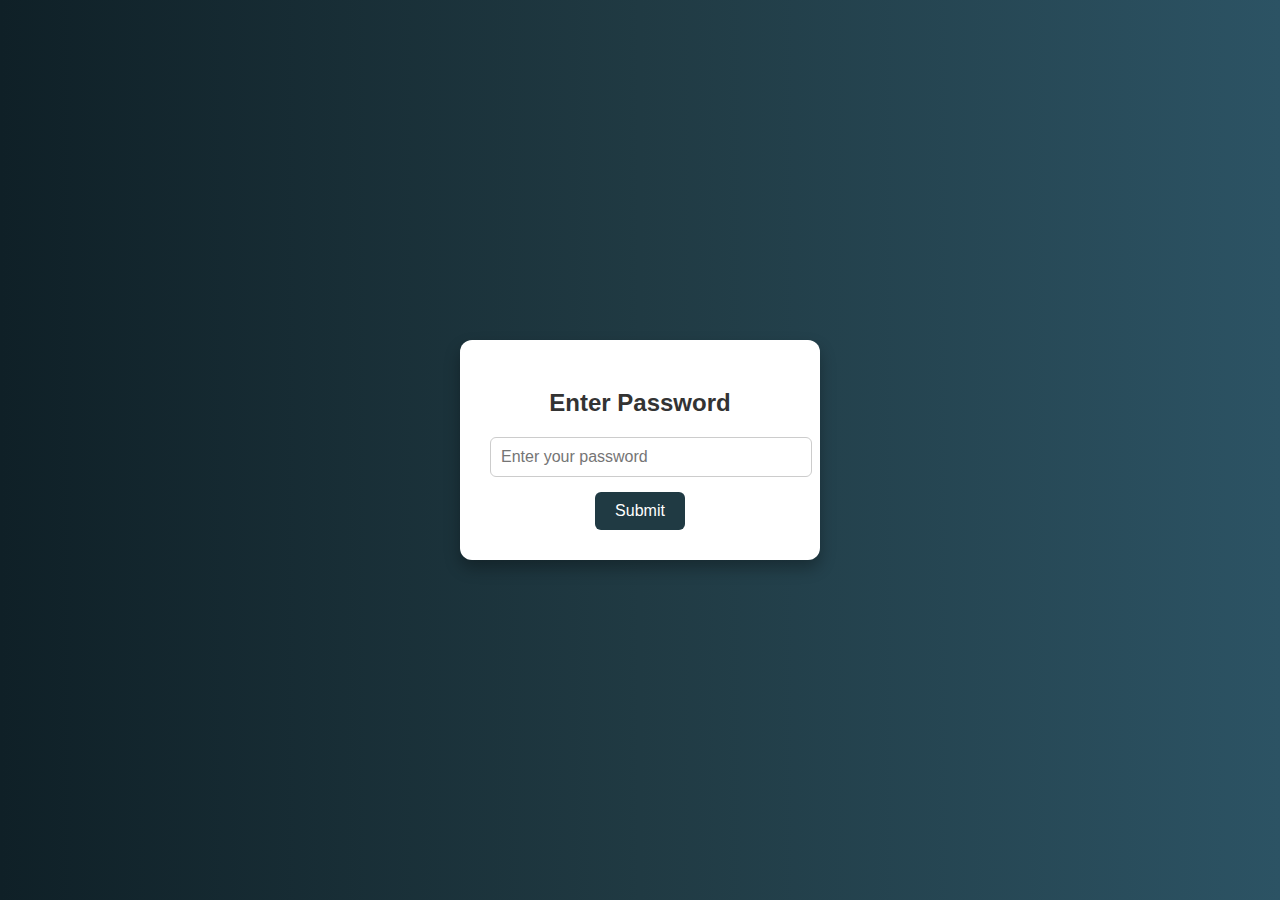
<file: index.html>
<!DOCTYPE html>
<html lang="en">
<head>
  <meta charset="UTF-8" />
  <meta name="viewport" content="width=device-width, initial-scale=1.0" />
  <title>Password Protected Page</title>
  <link rel="stylesheet" href="style.css" />
</head>
<body>

  <div class="container">
    <h2>Enter Password</h2>
    <input type="password" placeholder="Enter your password" id="passwordInp" />
    <button id="submitBtn">Submit</button>
  </div>

  <script src="app.js"></script>
</body>
</html>
</file>
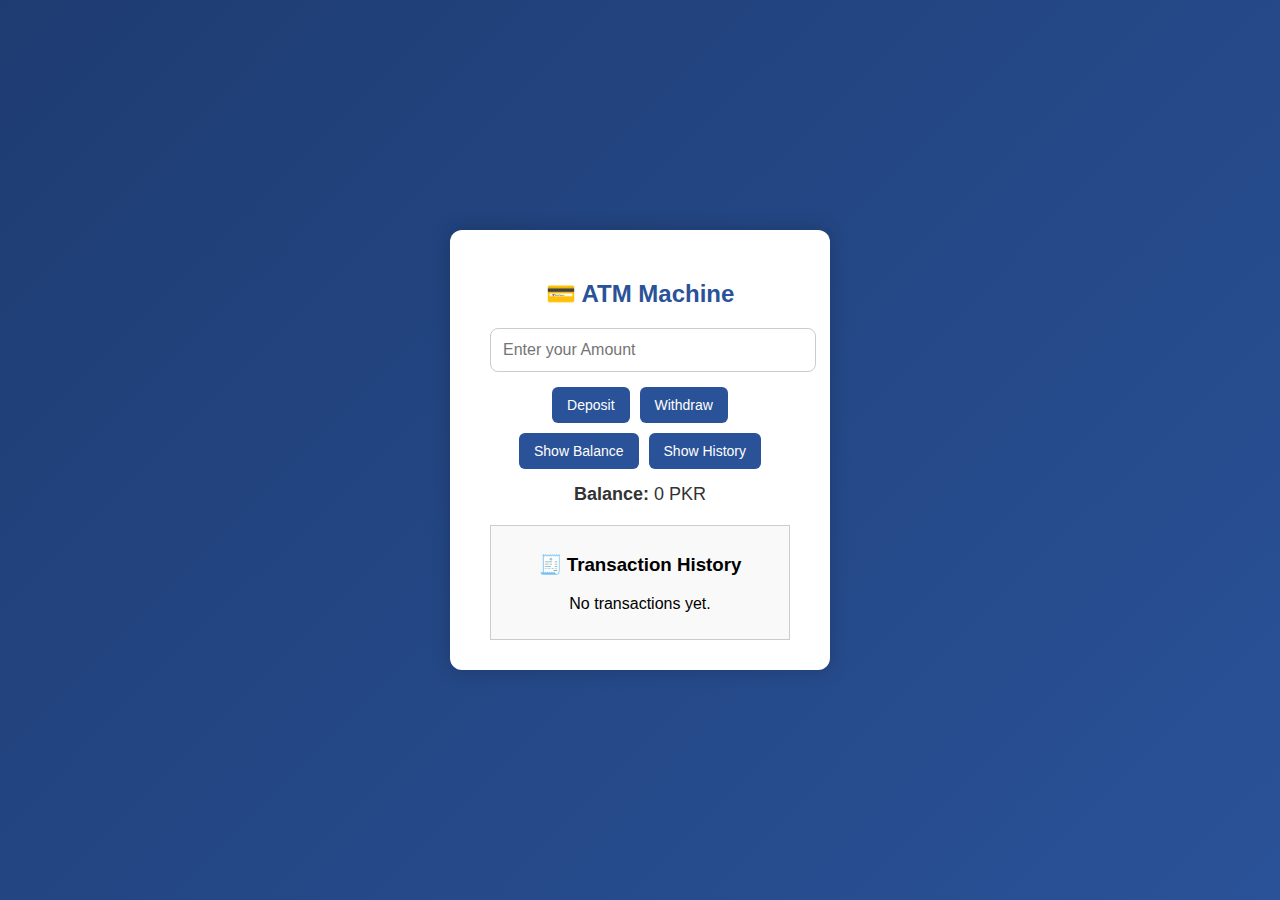
<file: AtmMachine/index.html>
<!DOCTYPE html>
<html lang="en">
<head>
  <meta charset="UTF-8" />
  <meta name="viewport" content="width=device-width, initial-scale=1.0"/>
  <title>ATM Interface</title>
  <link rel="stylesheet" href="style.css"/>
</head>
<body>
  <div class="atm-box">
    <h2>💳 ATM Machine</h2>
    
    <input type="text" id="Inputvalue" placeholder="Enter your Amount" />

    <div class="buttons">
      <button id="addAmount">Deposit</button>
      <button id="Withdraw">Withdraw</button>
      <button id="showAmount">Show Balance</button>
      <!-- ✅ New button for history -->
      <button id="showHistoryBtn">Show History</button>
    </div>

    <div class="balance-display">
      <strong>Balance:</strong> <span id="showBalance">0</span> PKR
    </div>

    <!-- ✅ History section -->
    <div class="history-section">
      <h3>🧾 Transaction History</h3>
      <div id="history">
        <p>No transactions yet.</p>
      </div>
    </div>
  </div>

  <script src="script.js"></script>
</body>
</html>
</file>
<file: style.css>
body {
  margin: 0;
  padding: 0;
  background: linear-gradient(to right, #0f2027, #203a43, #2c5364);
  font-family: Arial, sans-serif;
  display: flex;
  justify-content: center;
  align-items: center;
  height: 100vh;
}

.container {
  background-color: white;
  padding: 30px;
  border-radius: 12px;
  box-shadow: 0 8px 16px rgba(0,0,0,0.3);
  text-align: center;
  width: 300px;
}

.container h2 {
  margin-bottom: 20px;
  color: #333;
}

.container input[type="password"] {
  width: 100%;
  padding: 10px;
  margin-bottom: 15px;
  border-radius: 6px;
  border: 1px solid #ccc;
  font-size: 16px;
}

.container button {
  padding: 10px 20px;
  background-color: #203a43;
  color: white;
  border: none;
  border-radius: 6px;
  font-size: 16px;
  cursor: pointer;
}

.container button:hover {
  background-color: #0f2027;
}
</file>
<file: AtmMachine/style.css>
body {
  margin: 0;
  padding: 0;
  font-family: 'Segoe UI', sans-serif;
  background: linear-gradient(135deg, #1e3c72, #2a5298);
  height: 100vh;
  display: flex;
  justify-content: center;
  align-items: center;
}

.atm-box {
  background: white;
  padding: 30px 40px;
  border-radius: 12px;
  box-shadow: 0 0 20px rgba(0,0,0,0.2);
  text-align: center;
  width: 300px;
}

.atm-box h2 {
  margin-bottom: 20px;
  color: #2a5298;
}

input[type="text"] {
  width: 100%;
  padding: 12px;
  margin-bottom: 15px;
  border: 1px solid #ccc;
  border-radius: 8px;
  font-size: 16px;
}

.buttons {
  display: flex;
  flex-wrap: wrap;
  gap: 10px;
  justify-content: center;
  margin-bottom: 15px;
}

button {
  padding: 10px 15px;
  border: none;
  background-color: #2a5298;
  color: white;
  border-radius: 6px;
  cursor: pointer;
  font-size: 14px;
  transition: background 0.3s;
}

button:hover {
  background-color: #1e3c72;
}

.balance-display {
  font-size: 18px;
  color: #333;
}

.history-section {
  margin-top: 20px;
  padding: 10px;
  border: 1px solid #ccc;
  background-color: #f9f9f9;
  max-height: 200px;
  overflow-y: auto;
}

.history-section ul {
  padding-left: 20px;
}

.history-section li {
  margin-bottom: 5px;
}
</file>
